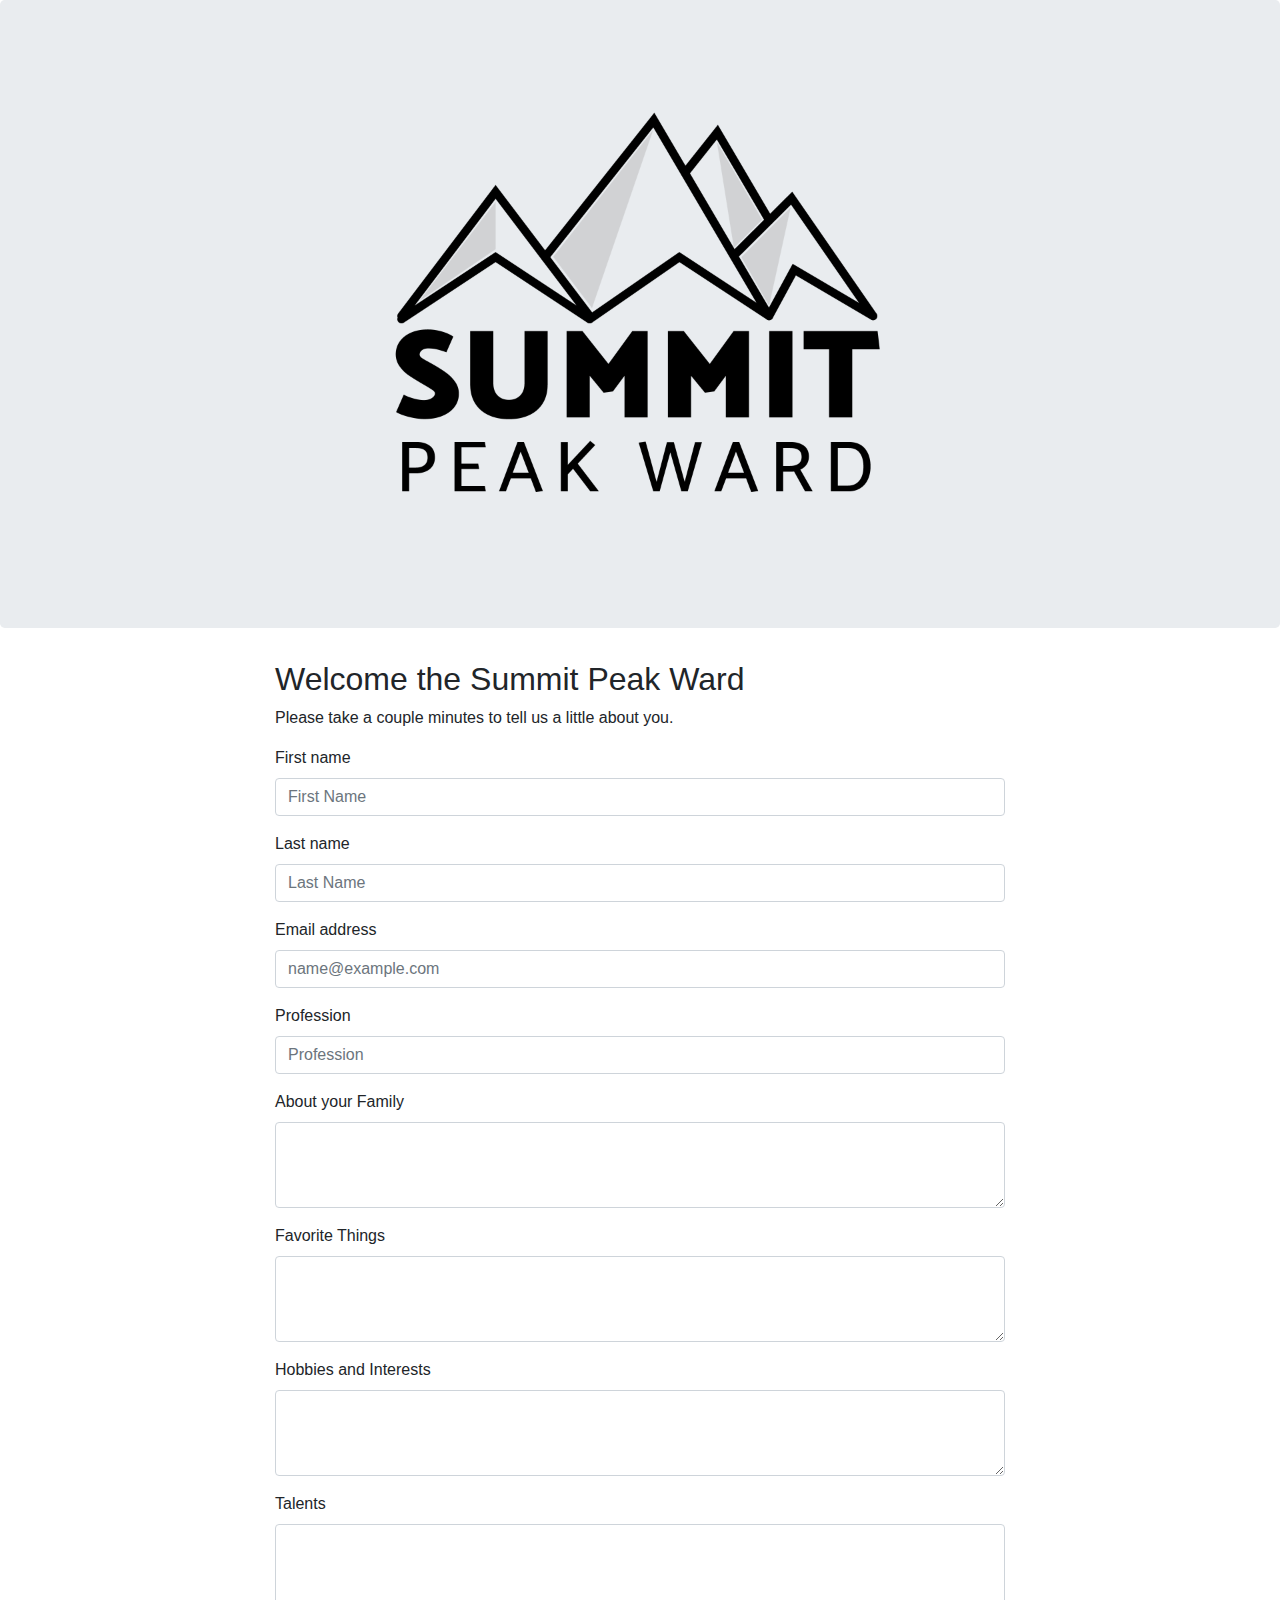
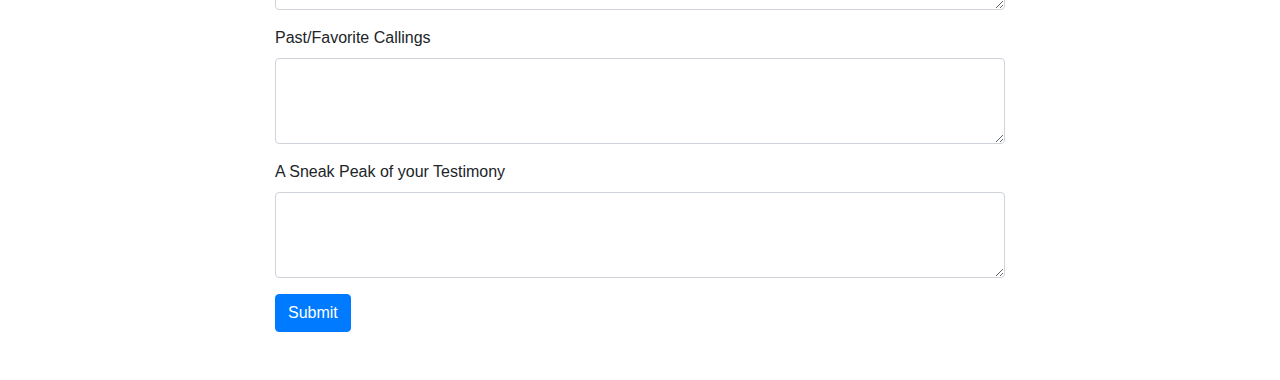
<file: testing/summit-peak/index.html>
<!doctype html>
<html lang="en">
  <head>
    <!-- Required meta tags -->
    <meta charset="utf-8">
    <meta name="viewport" content="width=device-width, initial-scale=1, shrink-to-fit=no">
    <title>Welcome to Summit Peak</title>
    <!-- Bootstrap CSS -->
    <link rel="stylesheet" href="https://stackpath.bootstrapcdn.com/bootstrap/4.3.1/css/bootstrap.min.css" integrity="sha384-ggOyR0iXCbMQv3Xipma34MD+dH/1fQ784/j6cY/iJTQUOhcWr7x9JvoRxT2MZw1T" crossorigin="anonymous">
    <link rel="stylesheet" href="main.css">
  </style>
  </head>

  <body class="basic-page">

    <div class="jumbotron">
      <!-- img src="images/summit-peak-logo-small.png" alt="Summit Peak" class="sp-logo-center" -->
      <img src="images/SUMMIT PEAK WARD LOGO-01.png" alt="Summit Peak" class="sp-logo-center">
    </div>

    <div class="container">
      <div class="row justify-content-center">
        <div class="col-md-8">
          <h2>Welcome the Summit Peak Ward</h2>
          <p>Please take a couple minutes to tell us a little about you.</p>

          <!-- form action="/action_page.php">
            First name:<br>
            <input type="text" name="firstname">
            <br><br>
            Last name:<br>
            <input type="text" name="lastname">
            <br><br>
            Email:<br>
            <input type="text" name="email">
            <br><br>
            Profession:<br>
            <input type="text" name="profession">
            <br><br>
            Favorite Things:<br>
            <input type="text" name="favorites">
            <br><br>
            Hobbies and Interests:<br>
            <input type="text" name="hobbies">
            <br><br>
            Talents:<br>
            <input type="text" name="talents">
            <br><br>
            Past/Favorite Callings:<br>
            <input type="text" name="callings">
            <br><br>
            <input type="submit" value="Submit">
            <br><br>
          </form -->

          <form>
            <div class="form-group">
              <label for="firstnameInput">First name</label>
              <input type="firstname" class="form-control" id="firstnameInput" placeholder="First Name">
            </div>
            <div class="form-group">
              <label for="lastnameInput">Last name</label>
              <input type="lastname" class="form-control" id="lastnameInput" placeholder="Last Name">
            </div>
            <div class="form-group">
              <label for="emailInput">Email address</label>
              <input type="email" class="form-control" id="emailInput" placeholder="name@example.com">
            </div>
            <div class="form-group">
              <label for="professionInput">Profession</label>
              <input type="profession" class="form-control" id="professionInput" placeholder="Profession">
            </div>
            <div class="form-group">
              <label for="familyInput">About your Family</label>
              <textarea class="form-control" id="familyInput" rows="3"></textarea>
            </div>
            <div class="form-group">
              <label for="favoritesInput">Favorite Things</label>
              <textarea class="form-control" id="favoritesInput" rows="3"></textarea>
            </div>
            <div class="form-group">
              <label for="hobbiesInput">Hobbies and Interests</label>
              <textarea class="form-control" id="hobbiesInput" rows="3"></textarea>
            </div>
            <div class="form-group">
              <label for="talentsInput">Talents</label>
              <textarea class="form-control" id="talentsInput" rows="3"></textarea>
            </div>
            <div class="form-group">
              <label for="callingsInput">Past/Favorite Callings</label>
              <textarea class="form-control" id="callingsInput" rows="3"></textarea>
            </div>
            <div class="form-group">
              <label for="testimonyInput">A Sneak Peak of your Testimony</label>
              <textarea class="form-control" id="testimonyInput" rows="3"></textarea>
            </div>
            <button type="submit" class="btn btn-primary">Submit</button>
            <br><br><br>
          </form>
        </div>
      </div>
    </div>


    <!-- Optional JavaScript -->
    <!-- jQuery first, then Popper.js, then Bootstrap JS -->
    <script src="https://code.jquery.com/jquery-3.3.1.slim.min.js" integrity="sha384-q8i/X+965DzO0rT7abK41JStQIAqVgRVzpbzo5smXKp4YfRvH+8abtTE1Pi6jizo" crossorigin="anonymous"></script>
    <script src="https://cdnjs.cloudflare.com/ajax/libs/popper.js/1.14.7/umd/popper.min.js" integrity="sha384-UO2eT0CpHqdSJQ6hJty5KVphtPhzWj9WO1clHTMGa3JDZwrnQq4sF86dIHNDz0W1" crossorigin="anonymous"></script>
    <script src="https://stackpath.bootstrapcdn.com/bootstrap/4.3.1/js/bootstrap.min.js" integrity="sha384-JjSmVgyd0p3pXB1rRibZUAYoIIy6OrQ6VrjIEaFf/nJGzIxFDsf4x0xIM+B07jRM" crossorigin="anonymous"></script>
  </body>
</html>
</file>
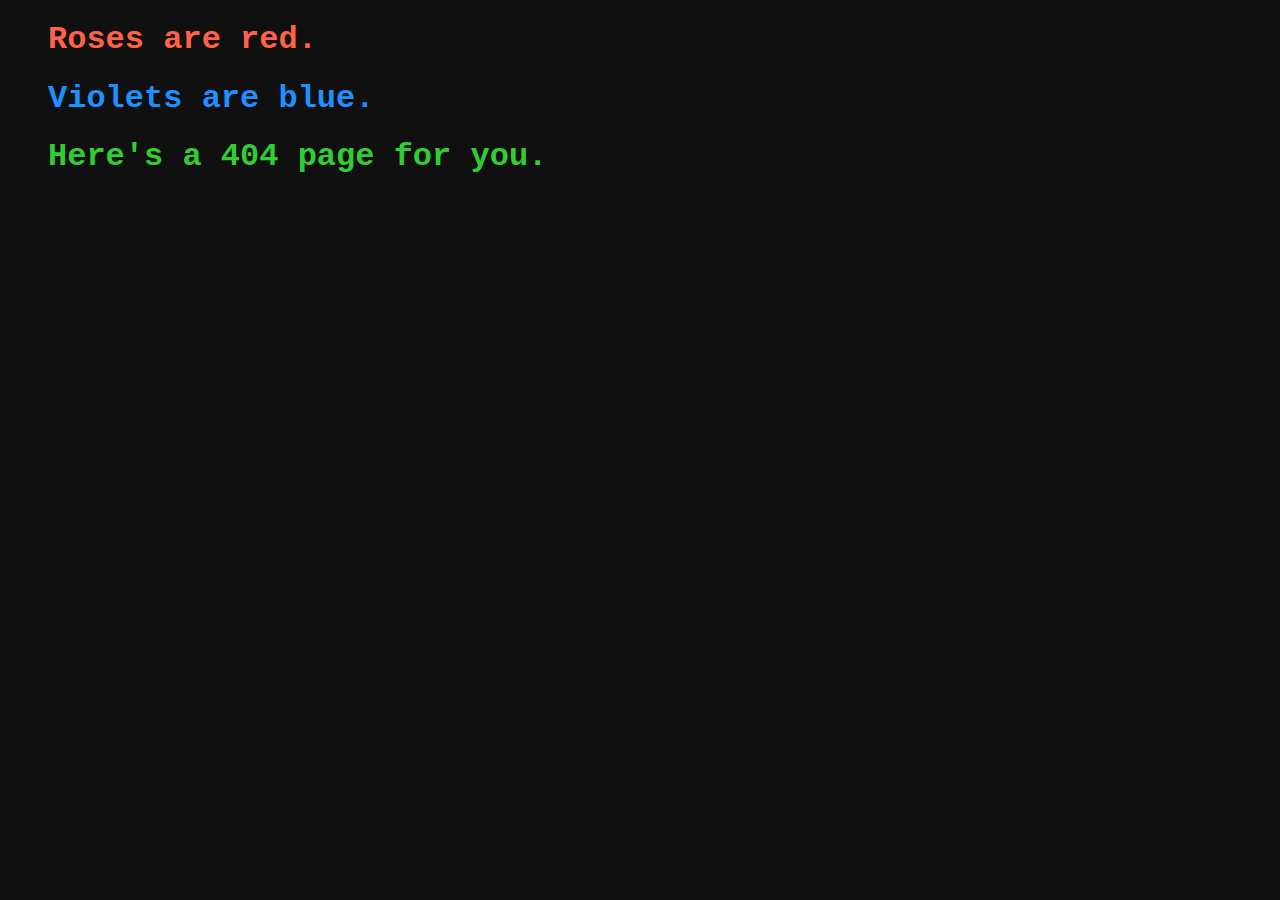
<file: error_404.html>
<!DOCTYPE html>
<html>
<head>
  <!-- Global site tag (gtag.js) - Google Analytics -->
  <script async src="https://www.googletagmanager.com/gtag/js?id=UA-202592105-1">
  </script>
  <script>
    window.dataLayer = window.dataLayer || [];
    function gtag(){dataLayer.push(arguments);}
    gtag('js', new Date());

    gtag('config', 'UA-202592105-1');
  </script>
  <style>
  body {
    background-color: #101010;
    font-family: 'Courier New', monospace;
  }

  h1 {
    color: Tomato;
    margin-left: 40px;
  }
  </style>
</head>
<body>

<h1>Roses are red.</h1>
<h1 style="color:DodgerBlue;">Violets are blue.</h1>
<h1 style="color:LimeGreen;">Here's a 404 page for you.</h1>

</body>
</html>
</file>
<file: testing/summit-peak/main.css>
/* Background image */
.sp-logo-center {
  display: block;
  margin-left: auto;
  margin-right: auto;
  width: 75%;
  max-height: 500px;
  max-width: 700px;
}
</file>
